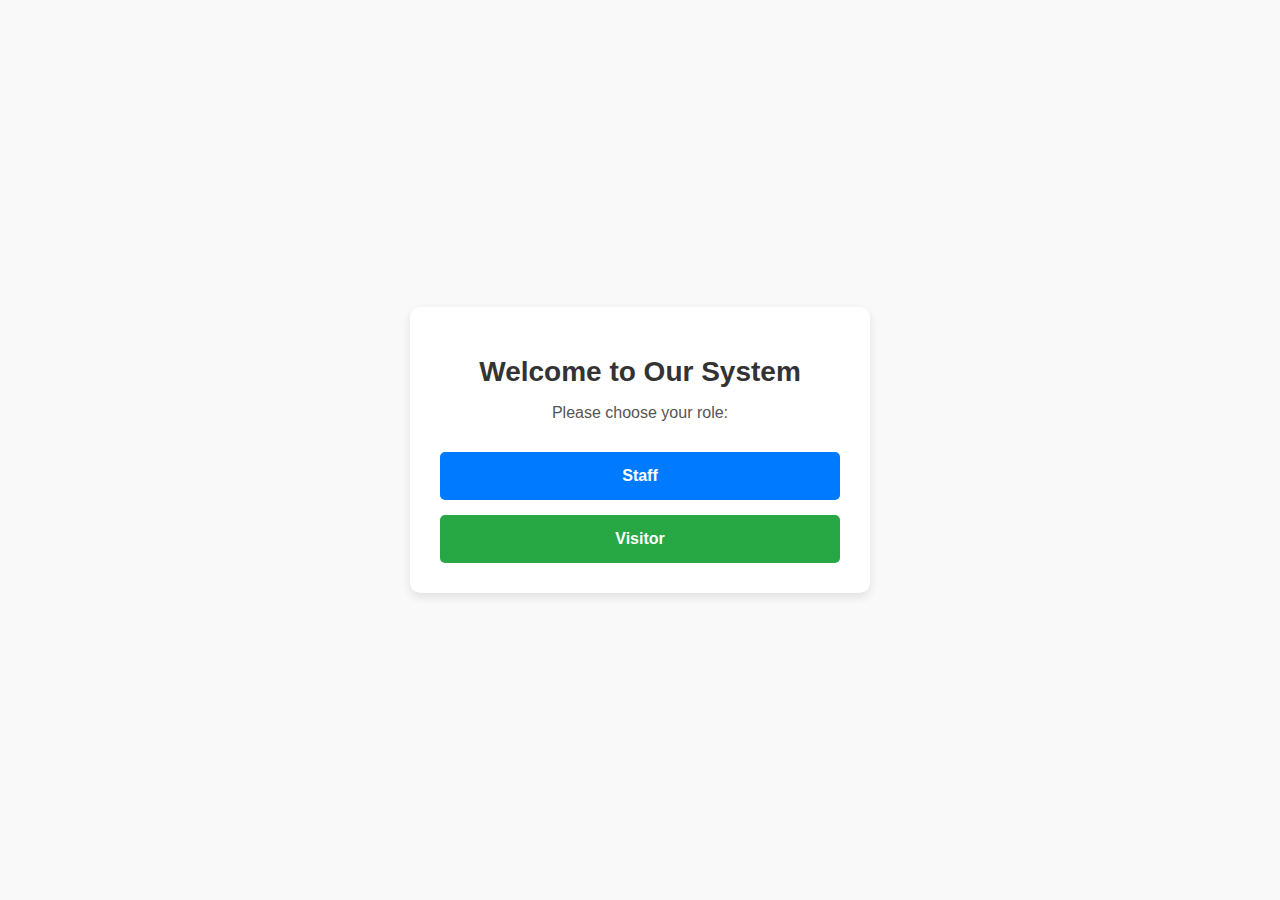
<file: index.html>
<!DOCTYPE html>
<html lang="en">
<head>
    <meta charset="UTF-8">
    <meta name="viewport" content="width=device-width, initial-scale=1.0">
    <title>Choose Your Role</title>
    <link rel="stylesheet" href="first.css">
</head>
<body>
    <div class="container">
        <!-- Heading -->
        <h1 class="title">Welcome to Our System</h1>
        <p class="subtitle">Please choose your role:</p>

        <!-- Buttons -->
        <div class="button-container">
            <a href="login.html" class="button staff-button">Staff</a>
            <a href="visitor.html" class="button visitor-button">Visitor</a>
        </div>
    </div>

    <!-- Link to External JavaScript File -->
    <script src="first.js"></script>
</body>
</html>
</file>
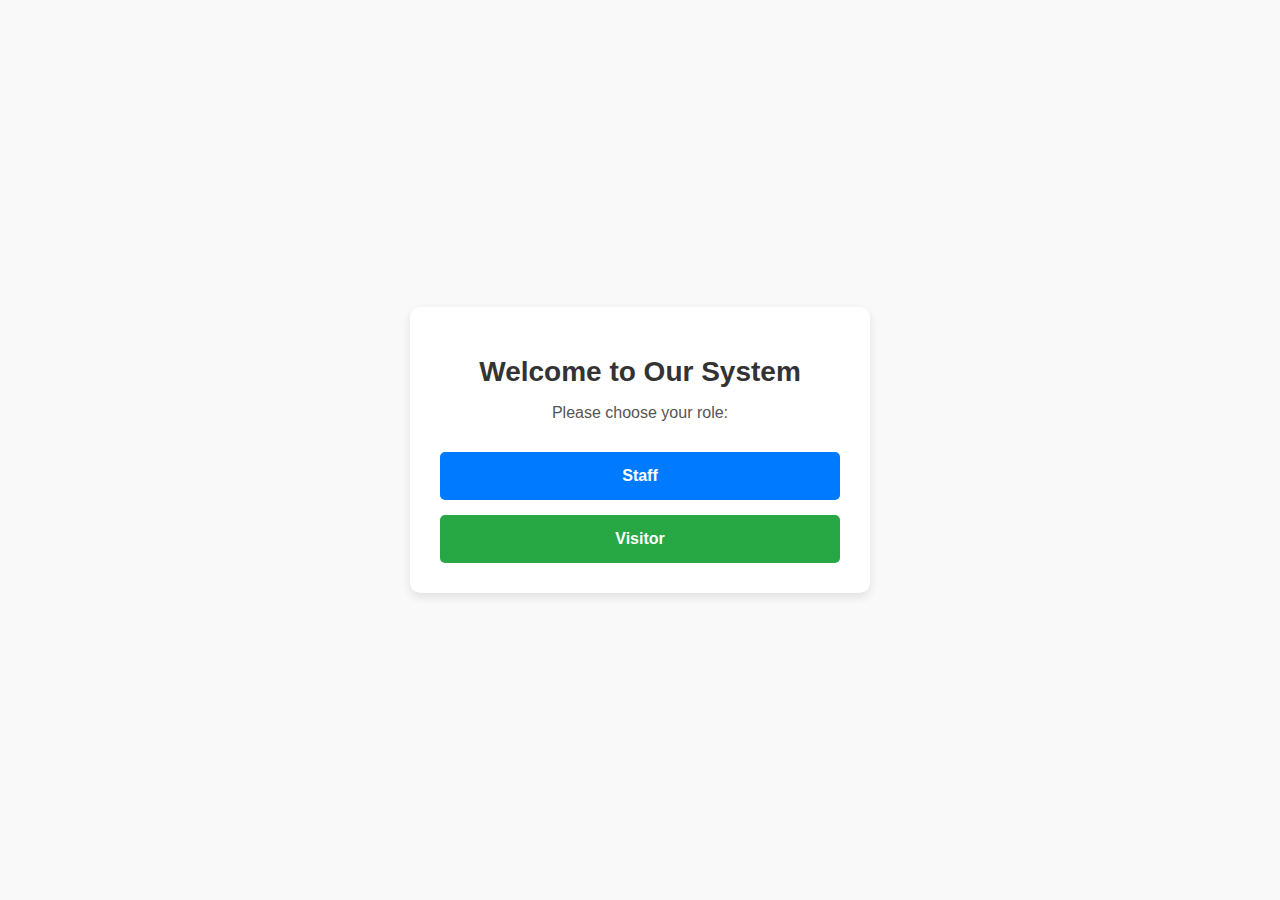
<file: first.html>
<!DOCTYPE html>
<html lang="en">
<head>
    <meta charset="UTF-8">
    <meta name="viewport" content="width=device-width, initial-scale=1.0">
    <title>Choose Your Role</title>
    <link rel="stylesheet" href="first.css">
</head>
<body>
    <div class="container">
        <!-- Heading -->
        <h1 class="title">Welcome to Our System</h1>
        <p class="subtitle">Please choose your role:</p>

        <!-- Buttons -->
        <div class="button-container">
            <a href="login.html" class="button staff-button">Staff</a>
            <a href="visitor.html" class="button visitor-button">Visitor</a>
        </div>
    </div>

    <!-- Link to External JavaScript File -->
    <script src="first.js"></script>
</body>
</html>
</file>
<file: first.css>
/* General Styling */
body {
    font-family: Arial, sans-serif;
    background: #f9f9f9;
    margin: 0;
    padding: 0;
    display: flex;
    justify-content: center;
    align-items: center;
    height: 100vh;
    text-align: center;
}

/* Container */
.container {
    background: white;
    padding: 30px;
    border-radius: 10px;
    box-shadow: 0px 4px 10px rgba(0, 0, 0, 0.1);
    max-width: 400px;
    width: 100%;
}

/* Title */
.title {
    font-size: 28px;
    font-weight: bold;
    color: #333;
    margin-bottom: 10px;
}

.subtitle {
    font-size: 16px;
    color: #555;
    margin-bottom: 30px;
}

/* Button Container */
.button-container {
    display: flex;
    flex-direction: column;
    gap: 15px;
}

/* Button Styling */
.button {
    display: inline-block;
    padding: 15px 30px;
    font-size: 16px;
    font-weight: bold;
    color: white;
    text-align: center;
    text-decoration: none;
    border-radius: 5px;
    transition: background-color 0.3s ease;
}

.staff-button {
    background-color: #007bff; /* Blue for Staff */
}

.staff-button:hover {
    background-color: #0056b3; /* Darker blue on hover */
}

.visitor-button {
    background-color: #28a745; /* Green for Visitor */
}

.visitor-button:hover {
    background-color: #218838; /* Darker green on hover */
}
</file>
